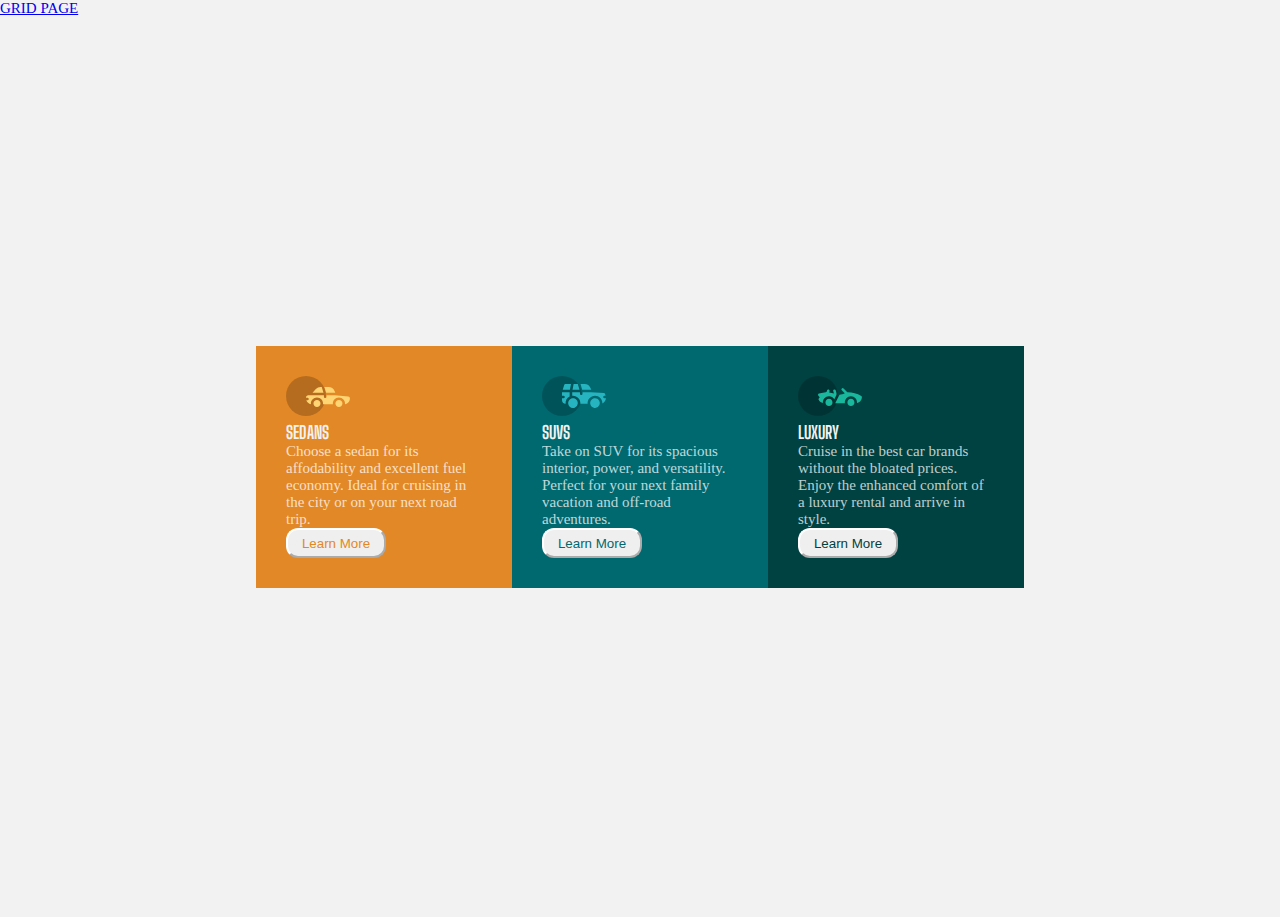
<file: index.html>
<!DOCTYPE html>
<html lang="en">
 <head>
    <meta charset="UTF-8">
    <meta http-equiv="X-UA-Compatible" content="IE=edge">
    <meta name="viewport" content="width=device-width, initial-scale=1.0">
    <title>CSS Flexbox Layout</title>
    <link rel="stylesheet" href="style.css">
    <link rel="stylesheet" href="grid.html">    
    <link href='https://fonts.googleapis.com/css?family=Big Shoulders Display|Lexend Deca' rel='stylesheet'>
 </head>
 <body>
  <a href="grid.html">GRID PAGE</a>
    <main>
     <div class="sedans">
        <h2><img src="icon-sedans.svg"></h2>
        <h3>SEDANS</h3>
        <p>Choose a sedan for its affodability and excellent fuel economy. Ideal for cruising in the city or on your next road trip.</p>
        <button class="s" href="grid.html">Learn More</button>
      </div>
      <div class="suvs">
        <h2><img src="icon-suvs.svg"></h2>
        <h3>SUVS</h3>
        <p>Take on SUV for its spacious interior, power, and versatility. Perfect for your next family vacation and off-road adventures.</p>
        <button class="v">Learn More</button>
      </div>
      <div class="luxury">
        <h2><img src="icon-luxury.svg"></h2>
        <h3>LUXURY</h3>
        <p>Cruise in the best car brands without the bloated prices. Enjoy the enhanced comfort of a luxury rental and arrive in style.</p>
        <button class="l">Learn More</button>
      </div>
    </main>
    
 </body>
</html>
</file>
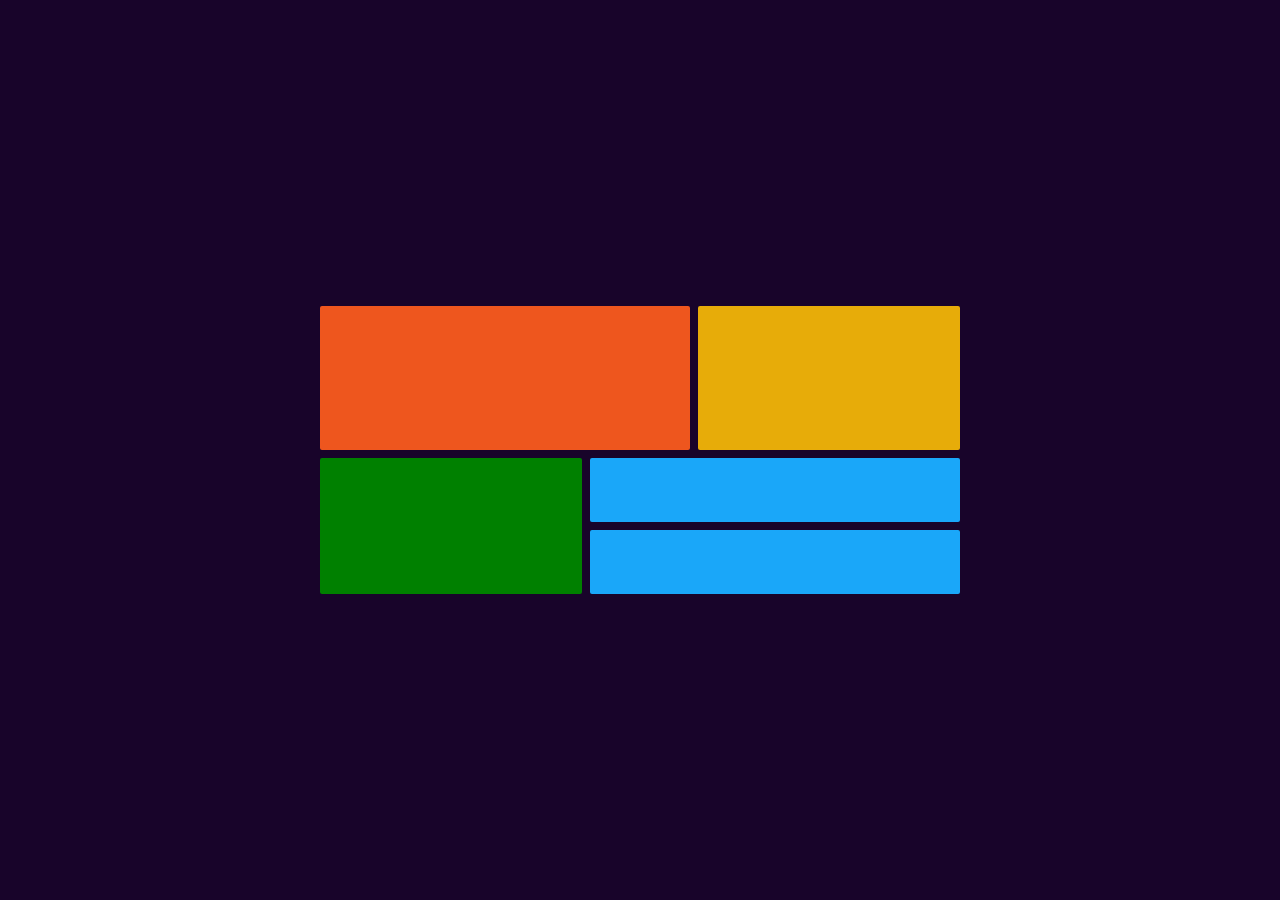
<file: grid.html>
<!DOCTYPE html>
<html lang="en">
<head>
    <meta charset="UTF-8">
    <meta http-equiv="X-UA-Compatible" content="IE=edge">
    <meta name="viewport" content="width=device-width, initial-scale=1.0">
    <title>Grid Layout Task</title>
    <link rel="stylesheet" href="index.html">
    <link rel="stylesheet" href="grid.css">
</head>
<body>
     <a href="index.html"></a>
    <main>
        <div class="conA"></div>
        <div class="conB"></div>
        <div class="conC"></div>
        <div class="conD"></div>
        <div class="conE"></div>
    </main>
    
</body>
</html>
</file>
<file: style.css>
*{
    margin: auto;
    padding: 0;
    box-sizing: border-box;
}

body{
   background-color: hsl(0, 0%, 95%); 
   font-size: 15px;

}


main{
   width:60%;
   margin:auto;
   display:flex;
   justify-content: center;
   align-items: center;
   height: 100vh;
   flex-direction:row;
   
}
.sedans{
 background-color: hsl(31, 77%, 52%);
 padding:2em;
 width: 100%;
  
}
.suvs{
 background-color: hsl(184, 100%, 22%);
 padding:2em;
 width:100%;
}
.luxury{
 background-color: hsl(179, 100%, 13%);
 padding:2em;
 width:100%;
}

p{color: hsl(0, 0%, 100%,0.75);
  font: 'Lexend Deca',sans-serif ;
  font-weight: 400;
}

h3{
    color: hsl(0, 0%, 95%);
    font-family: 'Big Shoulders Display';
    font-weight: 700;
}
.s{
 color: hsl(31, 77%, 52%);
}
.v{
    color:hsl(184, 100%, 22%)
}
.l{
    color:hsl(179, 100%, 13%)
}

button{
    justify-content: center;
    border-radius: 12px;
    border-color: white;
    width: 100px;
    height:30px;
    text-decoration-style: none;
    cursor: pointer;
}
button.s:hover, button.s:active {background:transparent;
    color:hsl(0, 0%, 95%)
}
button.v:hover, button.v:active {background:transparent;
    color:hsl(0,0%,95%)
}
button.l:hover, button.l:active {background:transparent;
     color:rgba(242, 242, 242, 0.982)
}

/* This is for making the site responsive for mobile*/
@media screen and (max-width: 375px){
    *{font-size:10rem}
}

/* This for making the site responsive for desktop*/  
@media screen and (max-width:1440px)
</file>
<file: grid.css>
*{
    margin: 0;
    padding: 0;
}
body{
    background-color:rgb(24, 4, 42);
    display:flex;
    place-items:center;
    min-height:100vh;
}
main{
    display:grid;
    grid-template-areas:
    'a a a b b'
    'a a a b b'
    'c c d d d'
    'c c e e e';
    gap:8px;
    width:50%;
margin:auto
}
main div{
    padding: 2em;
    text-align: center;
    border-radius: 2px;
}

.conA{
    background-color: rgb(238, 86, 30);
    grid-area: a;
    min-height:5rem;
}
.conB{
    background-color: rgb(231, 172, 9);
    grid-area: b;
    min-height:5rem;
}
.conC{
    background-color: green;
    grid-area: c;
}
.conD{
    background-color: rgb(26, 167, 249);
    grid-area: d;
}
.conE{
    background-color: rgb(26, 167, 249);
    grid-area: e;
}
</file>
